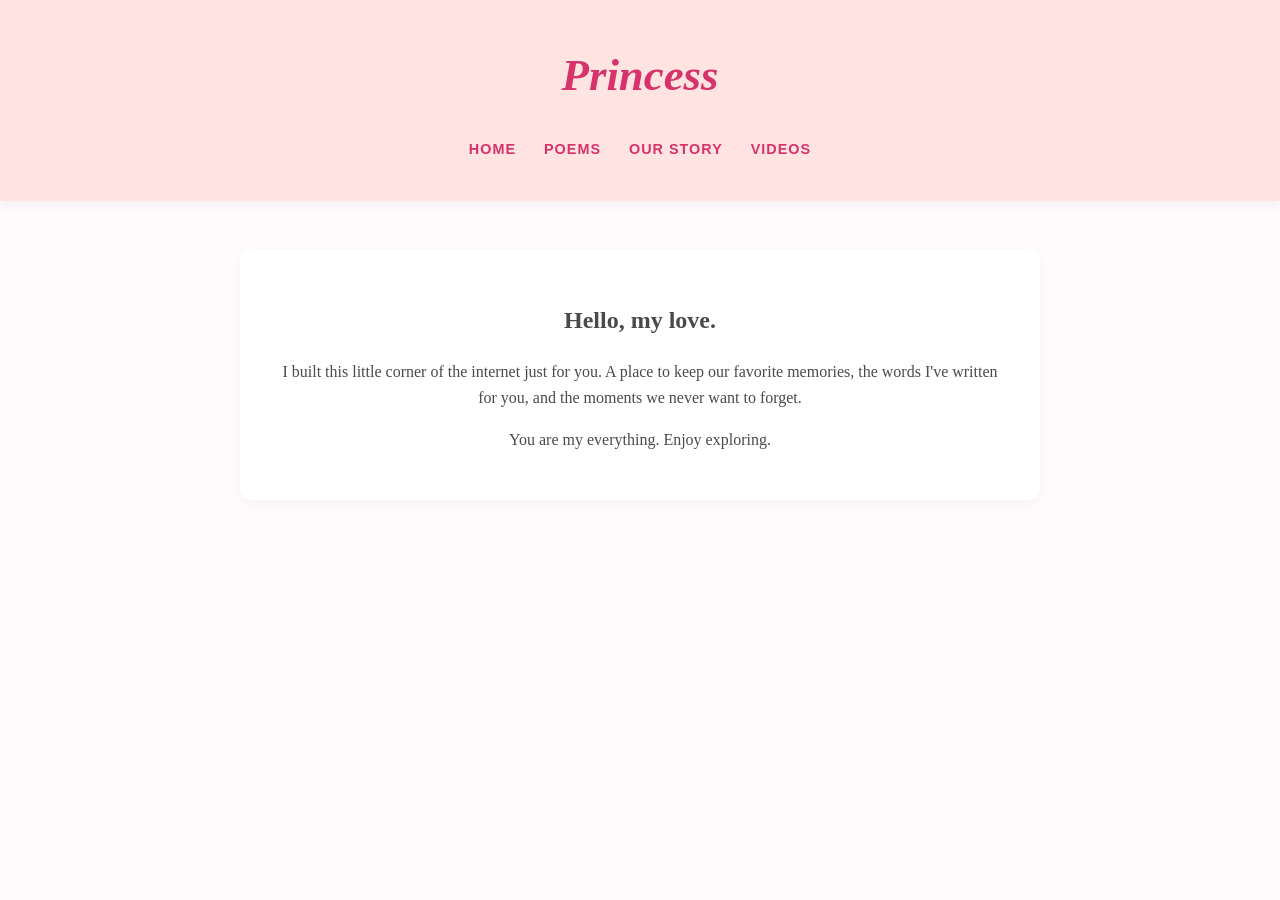
<file: index.html>
<!DOCTYPE html>
<html lang="en">
<head>
    <meta charset="UTF-8">
    <meta name="viewport" content="width=device-width, initial-scale=1.0">
    <title>Princess</title>
    <link rel="stylesheet" href="styles.css">
</head>
<body>
    <header>
        <h1>Princess</h1>
        <nav>
            <a href="index.html">Home</a>
            <a href="poems.html">Poems</a>
            <a href="memories.html">Our Story</a>
            <a href="videos.html">Videos</a>
        </nav>
    </header>
    
    <main>
        <div class="card">
            <h2>Hello, my love.</h2>
            <p>I built this little corner of the internet just for you. A place to keep our favorite memories, the words I've written for you, and the moments we never want to forget.</p>
            <p>You are my everything. Enjoy exploring.</p>
        </div>
    </main>
</body>
</html>
</file>
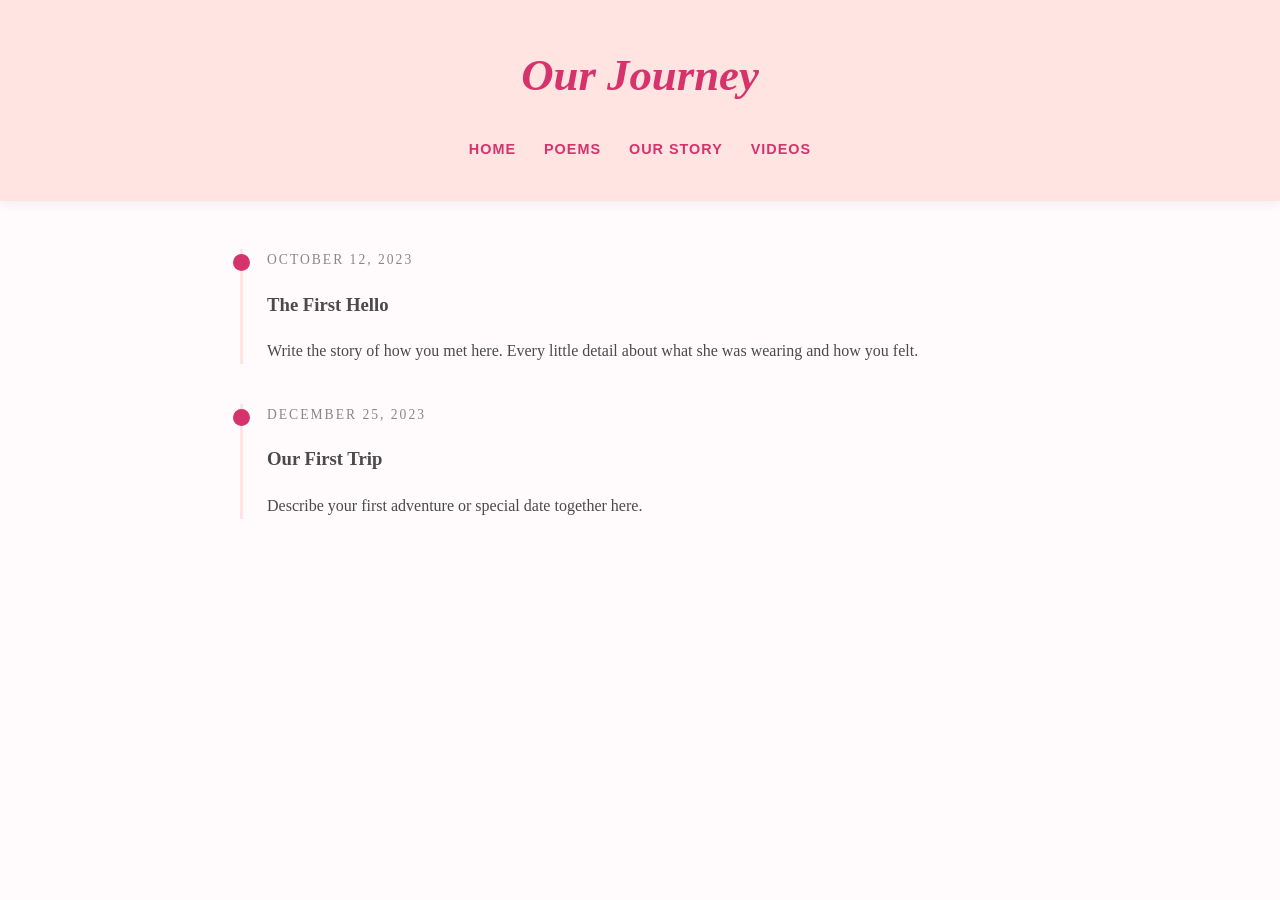
<file: memories.html>
<!DOCTYPE html>
<html lang="en">
<head>
    <meta charset="UTF-8">
    <meta name="viewport" content="width=device-width, initial-scale=1.0">
    <title>Our Story - Princess</title>
    <link rel="stylesheet" href="styles.css">
</head>
<body>
    <header>
        <h1>Our Journey</h1>
        <nav>
            <a href="index.html">Home</a>
            <a href="poems.html">Poems</a>
            <a href="memories.html">Our Story</a>
            <a href="videos.html">Videos</a>
        </nav>
    </header>
    
    <main>
        <div class="timeline-item">
            <div class="date">October 12, 2023</div>
            <h3>The First Hello</h3>
            <p>Write the story of how you met here. Every little detail about what she was wearing and how you felt.</p>
        </div>

        <div class="timeline-item">
            <div class="date">December 25, 2023</div>
            <h3>Our First Trip</h3>
            <p>Describe your first adventure or special date together here.</p>
        </div>
        
        <!-- Add more timeline-item blocks as needed -->
    </main>
</body>
</html>
</file>
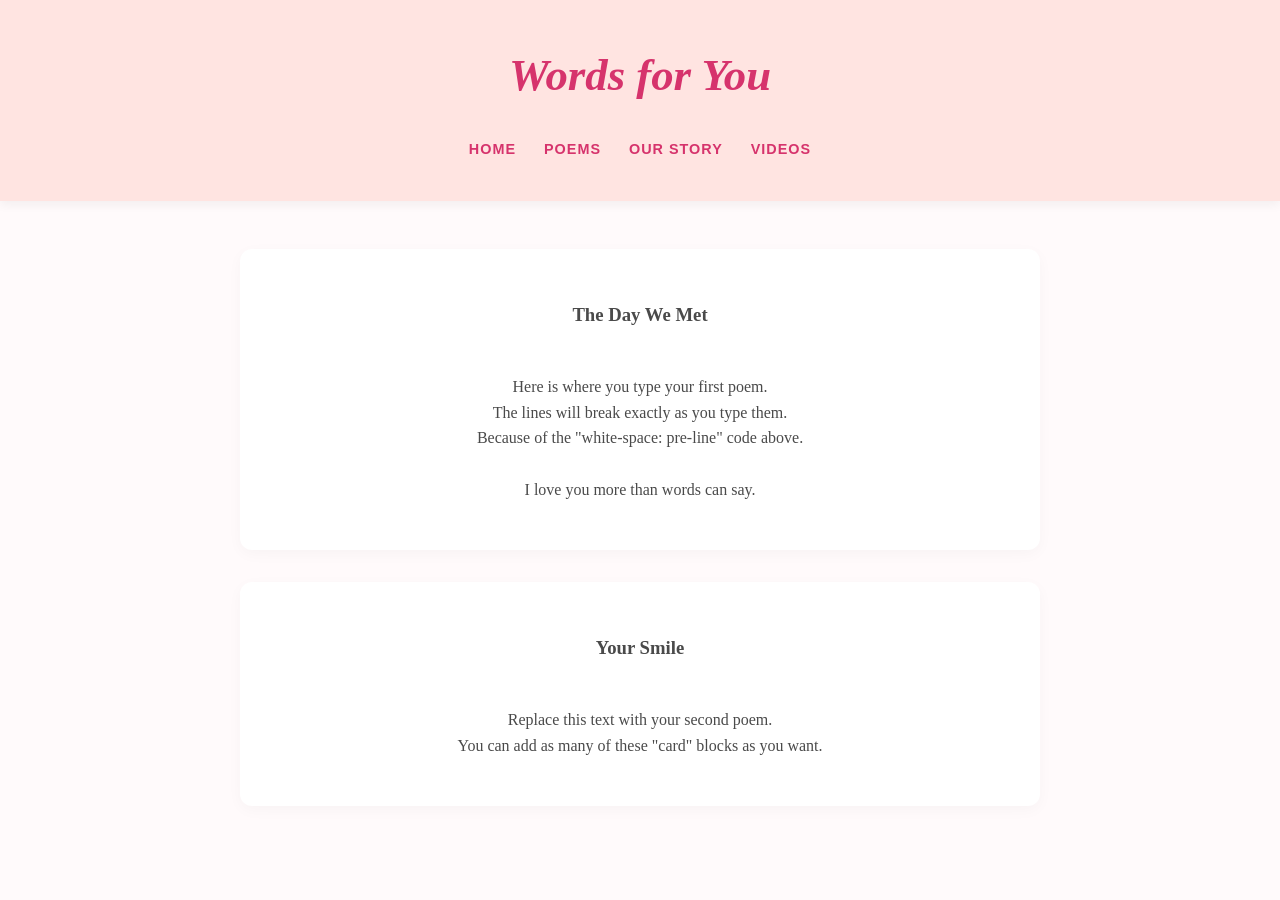
<file: poems.html>
<!DOCTYPE html>
<html lang="en">
<head>
    <meta charset="UTF-8">
    <meta name="viewport" content="width=device-width, initial-scale=1.0">
    <title>Poems - Princess</title>
    <link rel="stylesheet" href="styles.css">
</head>
<body>
    <header>
        <h1>Words for You</h1>
        <nav>
            <a href="index.html">Home</a>
            <a href="poems.html">Poems</a>
            <a href="memories.html">Our Story</a>
            <a href="videos.html">Videos</a>
        </nav>
    </header>
    
    <main>
        <div class="card">
            <h3>The Day We Met</h3>
            <p style="white-space: pre-line;">
                Here is where you type your first poem.
                The lines will break exactly as you type them.
                Because of the "white-space: pre-line" code above.
                
                I love you more than words can say.
            </p>
        </div>

        <div class="card">
            <h3>Your Smile</h3>
            <p style="white-space: pre-line;">
                Replace this text with your second poem.
                You can add as many of these "card" blocks as you want.
            </p>
        </div>
    </main>
</body>
</html>
</file>
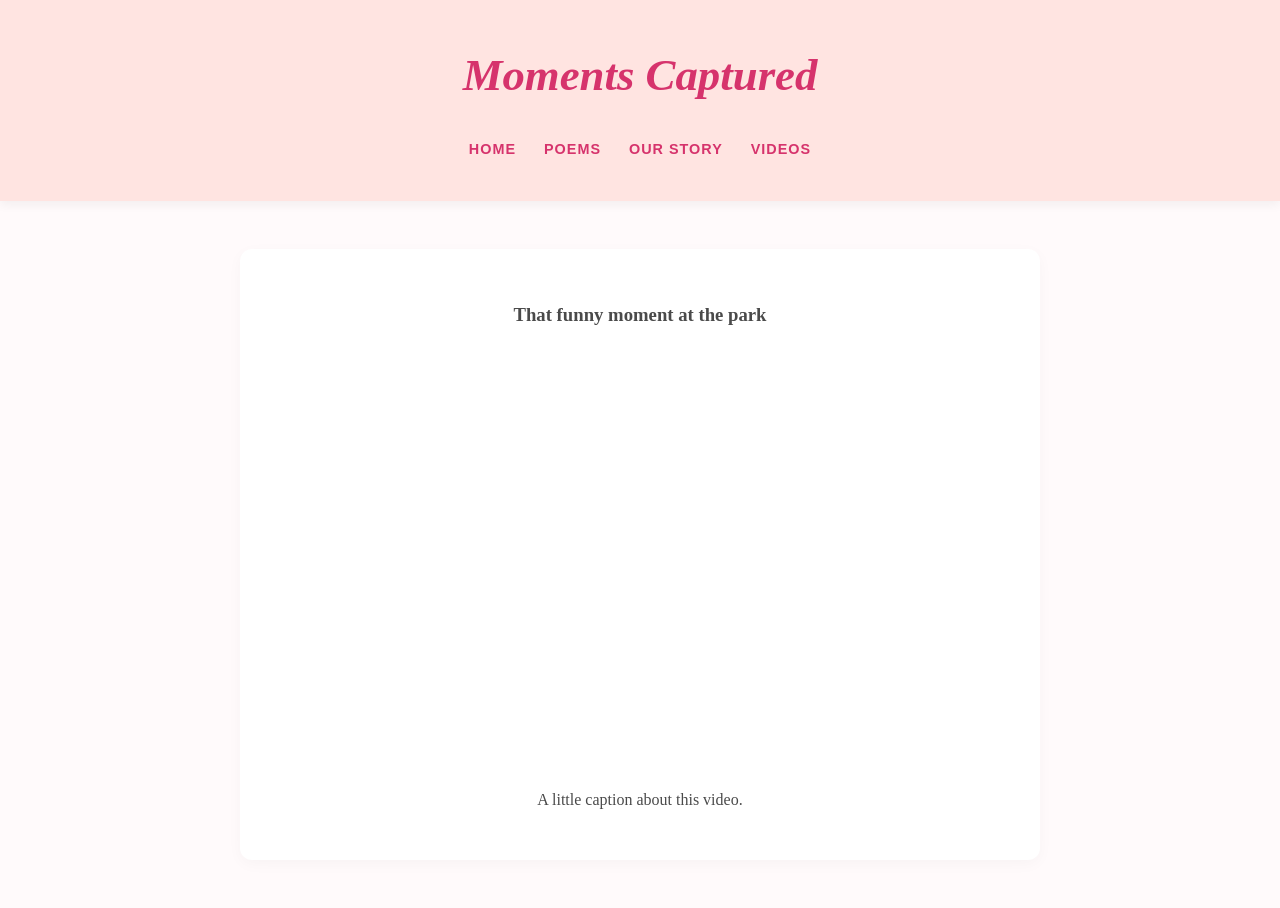
<file: videos.html>
<!DOCTYPE html>
<html lang="en">
<head>
    <meta charset="UTF-8">
    <meta name="viewport" content="width=device-width, initial-scale=1.0">
    <title>Videos - Princess</title>
    <link rel="stylesheet" href="styles.css">
</head>
<body>
    <header>
        <h1>Moments Captured</h1>
        <nav>
            <a href="index.html">Home</a>
            <a href="poems.html">Poems</a>
            <a href="memories.html">Our Story</a>
            <a href="videos.html">Videos</a>
        </nav>
    </header>
    
    <main>
        <div class="card">
            <h3>That funny moment at the park</h3>
            <div class="video-wrapper">
                <!-- Replace the SRC link below with your YouTube embed link -->
                <iframe src="https://www.youtube.com/embed/YOUR_VIDEO_ID" allowfullscreen></iframe>
            </div>
            <p>A little caption about this video.</p>
        </div>
    </main>
</body>
</html>
</file>
<file: styles.css>
/* Color Palette & Base Setup */
:root {
    --bg-color: #fffafb;
    --primary: #ffe4e1;
    --accent: #d6336c;
    --text-main: #4a4a4a;
}

body {
    font-family: 'Georgia', serif;
    background-color: var(--bg-color);
    color: var(--text-main);
    margin: 0;
    padding: 0;
    line-height: 1.6;
}

/* Header & Navigation */
header {
    text-align: center;
    padding: 2.5rem 1rem;
    background-color: var(--primary);
    box-shadow: 0 4px 10px rgba(0,0,0,0.05);
}

h1 {
    margin: 0;
    font-size: 2.8rem;
    color: var(--accent);
    font-style: italic;
}

nav { margin-top: 1.5rem; }

nav a {
    margin: 0 12px;
    text-decoration: none;
    color: var(--accent);
    font-weight: bold;
    font-family: sans-serif;
    font-size: 0.9rem;
    text-transform: uppercase;
    letter-spacing: 1px;
}

nav a:hover { text-decoration: underline; }

/* Main Content Area */
main {
    max-width: 800px;
    margin: 3rem auto;
    padding: 0 1.5rem;
}

.card {
    background: white;
    padding: 2rem;
    border-radius: 12px;
    box-shadow: 0 4px 15px rgba(0,0,0,0.03);
    margin-bottom: 2rem;
    text-align: center;
}

/* Timeline specific (Our Story) */
.timeline-item {
    border-left: 3px solid var(--primary);
    padding-left: 1.5rem;
    position: relative;
    margin-bottom: 2.5rem;
    text-align: left;
}

.timeline-item::before {
    content: '';
    position: absolute;
    left: -10px;
    top: 5px;
    width: 17px;
    height: 17px;
    background: var(--accent);
    border-radius: 50%;
}

.date {
    font-size: 0.85rem;
    color: #888;
    text-transform: uppercase;
    letter-spacing: 2px;
}

/* Video specific */
.video-wrapper {
    position: relative;
    padding-bottom: 56.25%; /* 16:9 Aspect Ratio */
    height: 0;
    margin-bottom: 1.5rem;
}

.video-wrapper iframe {
    position: absolute;
    top: 0;
    left: 0;
    width: 100%;
    height: 100%;
    border-radius: 12px;
    border: none;
}
</file>
